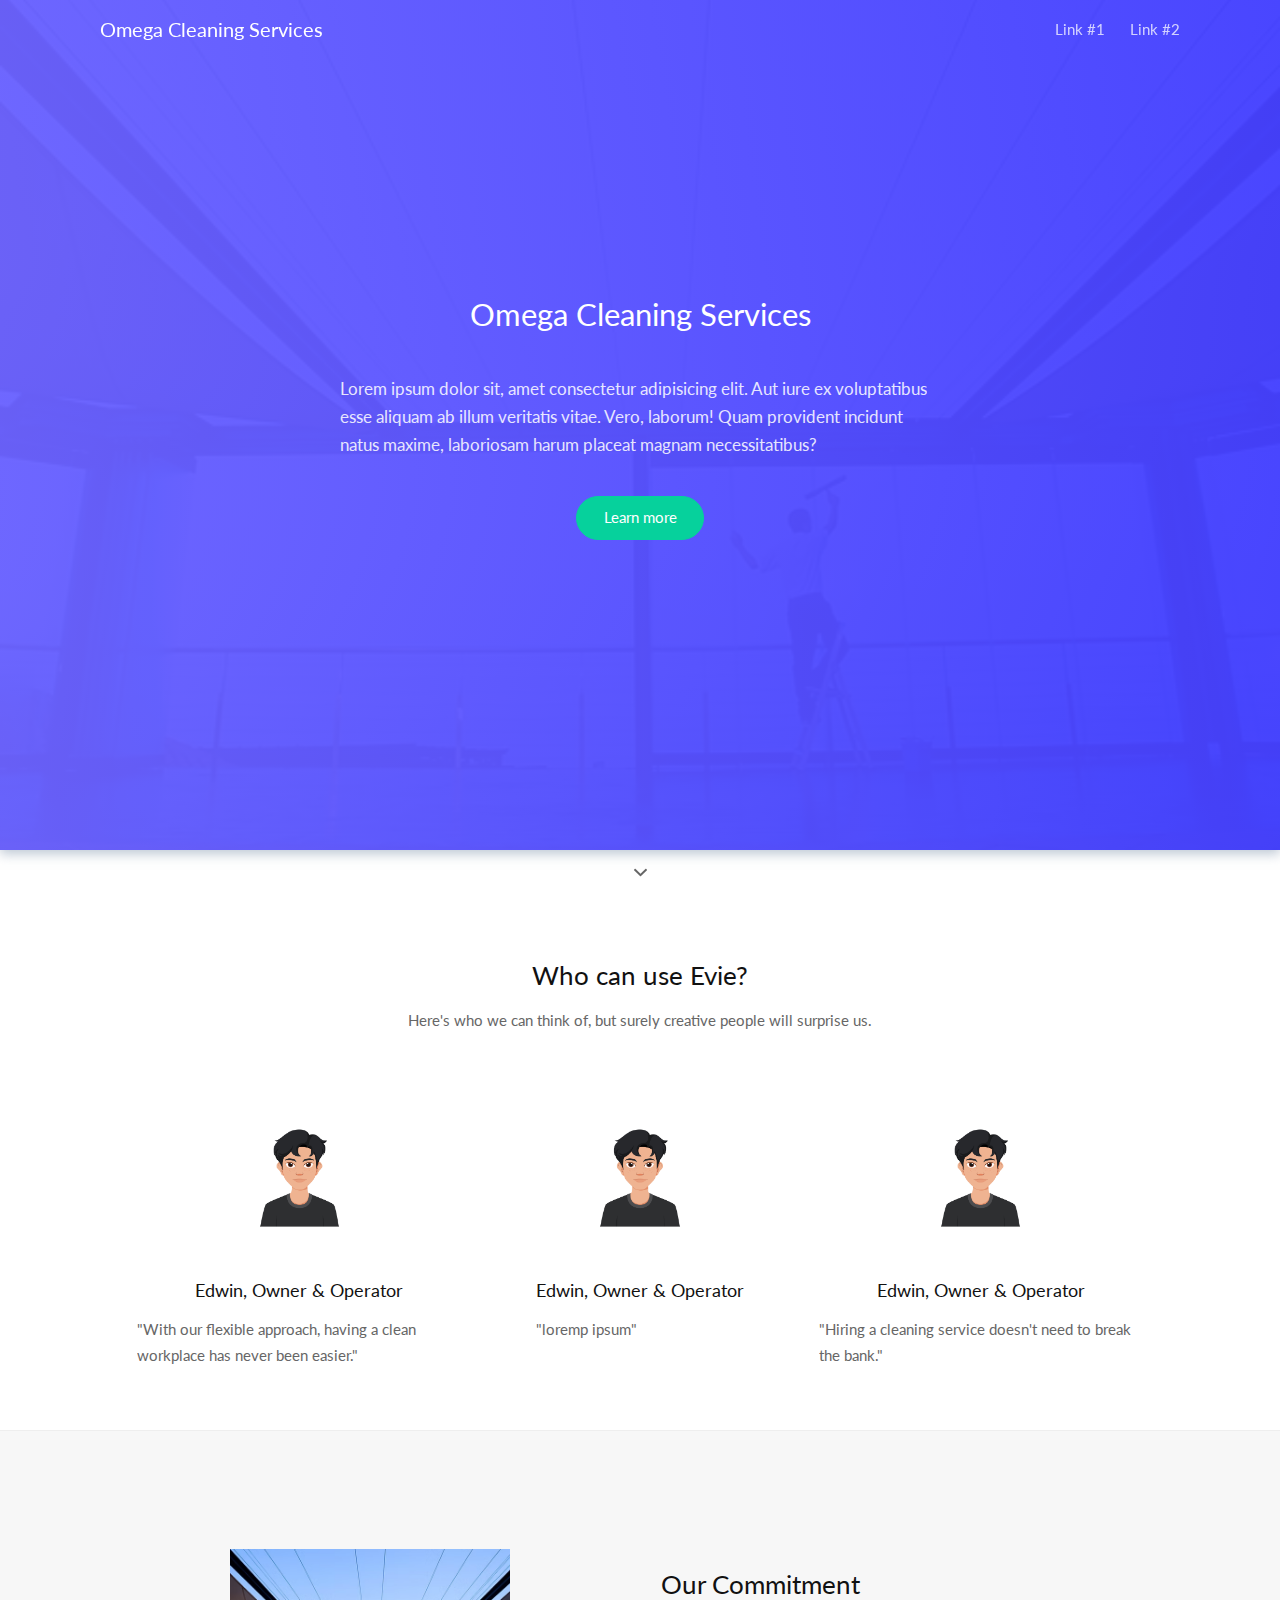
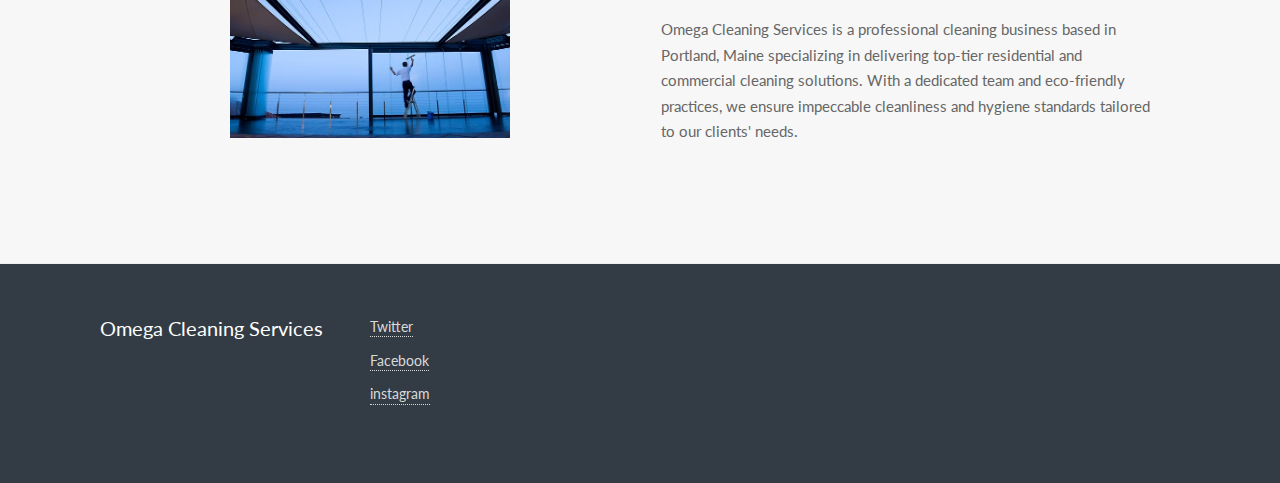
<file: Index.html>
<!DOCTYPE html>
<html lang='en'>
<head>
	<meta class="utf-8">
	<meta name="viewport" content="width=device-width, initial-scale=1, maximum-scale=1">
	<title>Omega Cleaning Services</title>
	<!-- Don't forget to add your metadata here -->
	<link rel='stylesheet' href='src/Styles/index/index.css' />
</head>
<body>
	<!-- Hero(extended) navbar -->
	<div class="navbar navbar--extended">
		<nav class="nav__mobile"></nav>
		<div class="container">
			<div class="navbar__inner">
				<a href="index.html" class="navbar__logo">Omega Cleaning Services</a>
				<nav class="navbar__menu">
					<ul>
						<li><a href="#">Link #1</a></li>
						<li><a href="#">Link #2</a></li>
						
					</ul>
				</nav>
				<div class="navbar__menu-mob">
                    <a href="" id='toggle'>
                        <svg role="img" viewBox="0 0 448 512">
                        	    <path fill="currentColor" d="M16 132h416c8.837 0 16-7.163 16-16V76c0-8.837-7.163-16-16-16H16C7.163 60 0 67.163 0 76v40c0 8.837 7.163 16 16 16zm0 160h416c8.837 0 16-7.163 16-16v-40c0-8.837-7.163-16-16-16H16c-8.837 0-16 7.163-16 16v40c0 8.837 7.163 16 16 16zm0 160h416c8.837 0 16-7.163 16-16v-40c0-8.837-7.163-16-16-16H16c-8.837 0-16 7.163-16 16v40c0 8.837 7.163 16 16 16z" class=""></path>
                        </svg>
                    </a>
                </div>
			</div>
		</div>
	</div>
	<!-- Hero unit -->
	<div class="hero">
		<div class="hero__overlay hero__overlay--gradient"></div>
		<div class="hero__mask"></div>
		<div class="hero__inner">
			<div class="container">
				<div class="hero__content">
					<div class="hero__content__inner" id='navConverter'>
						<h1 class="hero__title">Omega Cleaning Services</h1>
						<p class="hero__text">Lorem ipsum dolor sit, amet consectetur adipisicing elit. Aut iure ex voluptatibus esse aliquam ab illum veritatis vitae. Vero, laborum! Quam provident incidunt natus maxime, laboriosam harum placeat magnam necessitatibus?</p>
						<a href="src/Pages/Services.html" class="button button__accent">Learn more</a>
					</div>
				</div>
			</div>
		</div>
	</div>
	<div class="hero__sub">
		<span id="scrollToNext" class="scroll">
			<svg version="1.1"  x="0px" y="0px" class='hero__sub__down' fill="currentColor" width="512px" height="512px" viewBox="0 0 512 512" style="enable-background:new 0 0 512 512;" xml:space="preserve"><path d="M256,298.3L256,298.3L256,298.3l174.2-167.2c4.3-4.2,11.4-4.1,15.8,0.2l30.6,29.9c4.4,4.3,4.5,11.3,0.2,15.5L264.1,380.9c-2.2,2.2-5.2,3.2-8.1,3c-3,0.1-5.9-0.9-8.1-3L35.2,176.7c-4.3-4.2-4.2-11.2,0.2-15.5L66,131.3c4.4-4.3,11.5-4.4,15.8-0.2L256,298.3z"/></svg>
		</span>
	</div>
	<!-- Steps -->
	<div class="steps landing__section">
		<div class="container">
			<h2>Who can use Evie?</h2>
			<p>Here's who we can think of, but surely creative people will surprise us.</p>
		</div>
		<div class="container">
			<div class="steps__inner">
				<div class="step">
					<div class="step__media">
						<img src="src/images/faces/Edwin.jpg" class="step__image">
					</div>
					<h4>Edwin, Owner & Operator </h4>
					<p class="step__text">"With our flexible approach, having a clean workplace has never been easier."</p>
				</div>
				<div class="step">
					<div class="step__media">
						<img src="src/images/faces/Edwin.jpg" class="step__image">
					</div>
					<h4>Edwin, Owner & Operator</h4>
					<p class="step__text">"loremp ipsum"</p>
				</div>
				<div class="step">
					<div class="step__media">
						<img src="src/images/faces/Edwin.jpg" class="step__image">
					</div>
					<h4>Edwin, Owner & Operator</h4>
					<p class="step__text">"Hiring a cleaning service doesn't need to break the bank."</p>
				</div>
			</div>
		</div>
	</div>
	<!-- Expanded sections -->
	<div class="expanded landing__section">
		<div class="container">
			<div class="expanded__inner">
				<div class="expanded__media">
					<img src="src/images/Compani/photo_1.avif" class="expanded__image">
				</div>
				<div class="expanded__content">
					<h2 class="expanded__title">Our Commitment</h2>
					<p class="expanded__text">Omega Cleaning Services is a professional cleaning business based in Portland, Maine specializing in delivering top-tier residential and commercial cleaning solutions. With a dedicated team and eco-friendly practices, we ensure impeccable cleanliness and hygiene standards tailored to our clients' needs.</p>
				</div>
			</div>
		</div>
	</div>
	<!-- Footer -->
	<div class="footer footer--dark">
		<div class="container">
			<div class="footer__inner">
				<a href="index.html" class="footer__textLogo">Omega Cleaning Services</a>
				<div class="footer__data">
					<div class="footer__data__item">
					<div class="footer__row">
						<a href="https://twitter.com" target="_blank" class="footer__link">Twitter</a>
					</div>
					<div class="footer__row">
						<a href="https://www.facebook.com" target="_blank" class="footer__link">Facebook</a>
					</div>
					<div class="footer__row">
						<a href="https://www.instagram.com" target="_blank" class="footer__link">instagram</a>
					</div>
				</div>
			</div>
		</div>
	</div>
<script src='src/Script/app.js'></script>
</body>
</html>
</file>
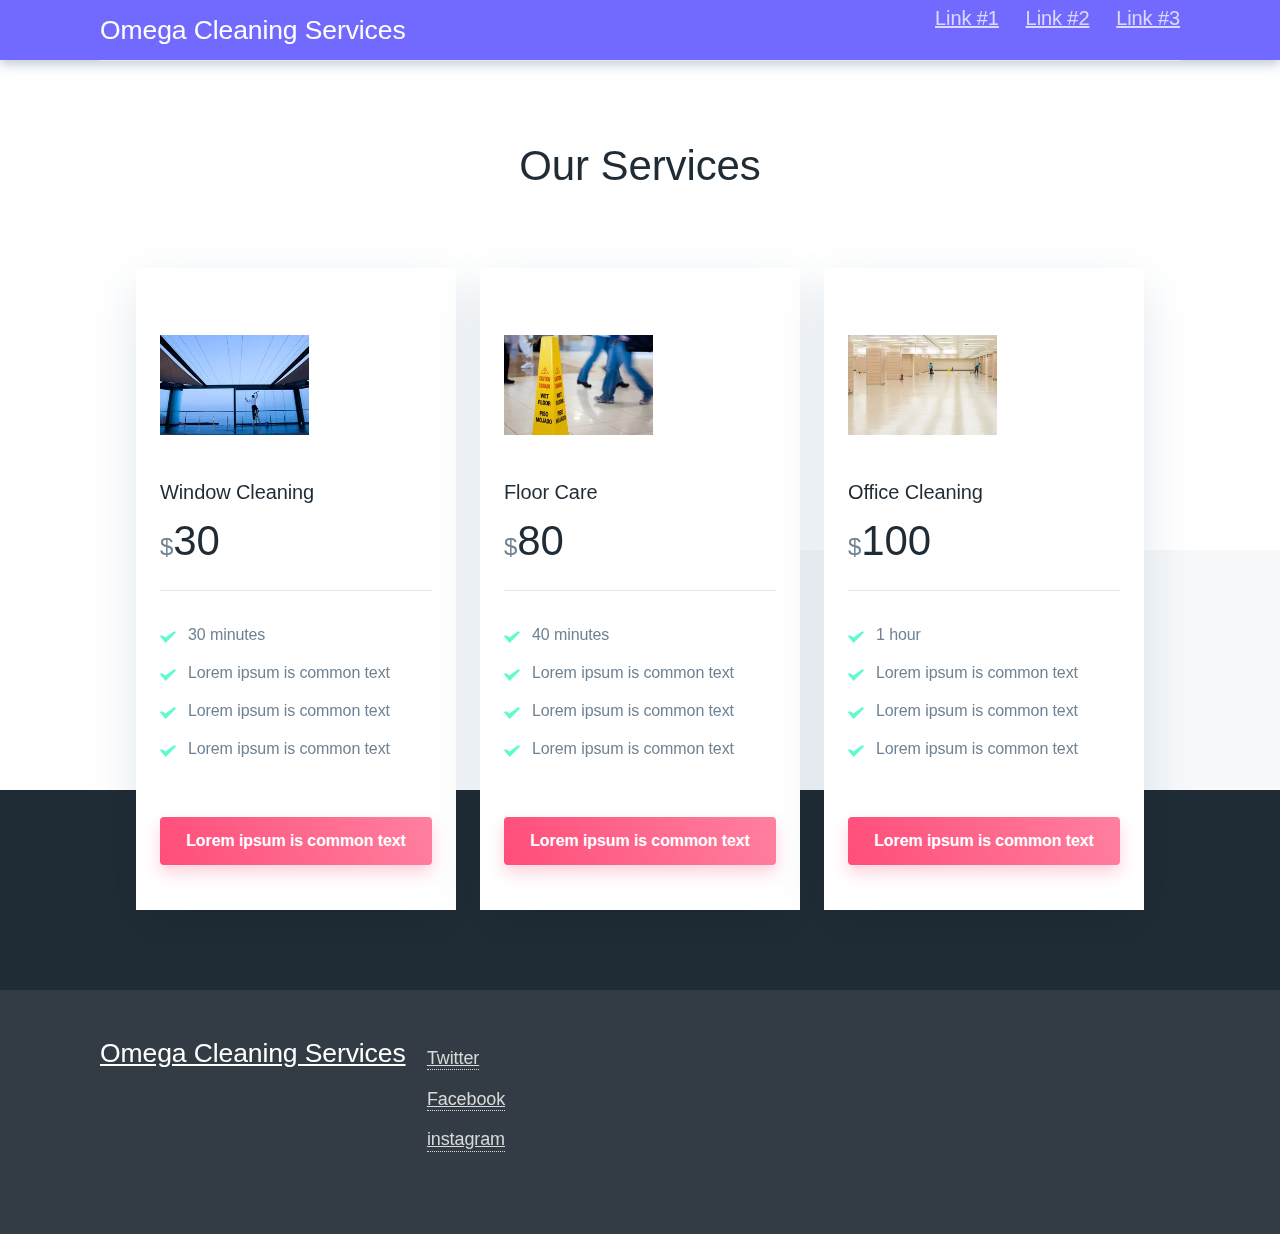
<file: src/Pages/Services.html>
<!DOCTYPE html>
<html lang='en'>
<head>
	<meta class="utf-8">
	<meta name="viewport" content="width=device-width, initial-scale=1, maximum-scale=1">
	<title>Omega Cleaning Services</title>
	<!-- Don't forget to add your metadata here -->
	<link rel='stylesheet' href='../Styles/services/services.css'/>
</head>
<body>
	<!-- Hero(extended) navbar -->
	<div class="navbar navbar--extended">
		<nav class="nav__mobile"></nav>
		<div class="container">
			<div class="navbar__inner">
				<a href="../../Index.html" class="navbar__logo">Omega Cleaning Services</a>
				<nav class="navbar__menu">
					<ul>
						<li><a href="#">Link #1</a></li>
						<li><a href="#">Link #2</a></li>
                        <li><a href="#">Link #3</a></li>
					</ul>
				</nav>
				<div class="navbar__menu-mob">
                    <a href="" id='toggle'>
                        <svg role="img" viewBox="0 0 448 512">
                        	    <path fill="currentColor" d="M16 132h416c8.837 0 16-7.163 16-16V76c0-8.837-7.163-16-16-16H16C7.163 60 0 67.163 0 76v40c0 8.837 7.163 16 16 16zm0 160h416c8.837 0 16-7.163 16-16v-40c0-8.837-7.163-16-16-16H16c-8.837 0-16 7.163-16 16v40c0 8.837 7.163 16 16 16zm0 160h416c8.837 0 16-7.163 16-16v-40c0-8.837-7.163-16-16-16H16c-8.837 0-16 7.163-16 16v40c0 8.837 7.163 16 16 16z" class=""></path>
                        </svg>
                    </a>
                </div>
			</div>
		</div>
	</div>
	<!-- Hero unit -->
	<div class="hero">
		<div class="hero__overlay hero__overlay--gradient"></div>
		<div class="hero__mask"></div>
		<div class="hero__inner">
			<div class="container">
				<div class="hero__content">
					<div class="hero__content__inner" id='navConverter'>
					</div>
				</div>
			</div>
		</div>
	</div>
	<body class="is-boxed has-animations">
    <div class="body-wrap boxed-container">
        <main>
            <section class="pricing section">
                <div class="section-square"></div>
                <div class="container">
                    <div class="pricing-inner section-inner has-top-divider">
                        <h2 class="section-title mt-0 text-center">Our Services</h2>
                        <div class="pricing-tables-wrap">
                            <div class="pricing-table">
                                <div class="pricing-table-inner">
                                    <div class="pricing-table-main">
                                        <div class="step__media">
						                    <img src="../images/Our_Services/Window_Cleaning.webp" class="step__image">
					                    </div>
                                        <div class="pricing-table-header is-revealing">
                                            <div class="pricing-table-title mt-12 mb-8">Window Cleaning</div>
                                            <div class="pricing-table-price mb-32 pb-24"><span class="pricing-table-price-currency h4">$</span><span class="pricing-table-price-amount h2">30</span></div>
                                        </div>
                                        <ul class="pricing-table-features list-reset text-xs mt-24 mb-56">
                                            <li class="is-revealing">
                                                <span class="list-icon">
                                                    <svg width="16" height="16" xmlns="http://www.w3.org/2000/svg">
                                                        <path fill="#5FFAD0" fill-rule="nonzero" d="M5.6 8.4L1.6 6 0 7.6 5.6 14 16 3.6 14.4 2z"/>
                                                    </svg>
                                                </span>
                                                <span>30 minutes</span>
                                            </li>
                                            <li class="is-revealing">
                                                <span class="list-icon">
                                                    <svg width="16" height="16" xmlns="http://www.w3.org/2000/svg">
                                                        <path fill="#5FFAD0" fill-rule="nonzero" d="M5.6 8.4L1.6 6 0 7.6 5.6 14 16 3.6 14.4 2z"/>
                                                    </svg>
                                                </span>
                                                <span>Lorem ipsum is common text </span>
                                            </li>
                                            <li class="is-revealing">
                                                <span class="list-icon">
                                                    <svg width="16" height="16" xmlns="http://www.w3.org/2000/svg">
                                                        <path fill="#5FFAD0" fill-rule="nonzero" d="M5.6 8.4L1.6 6 0 7.6 5.6 14 16 3.6 14.4 2z"/>
                                                    </svg>
                                                </span>
                                                <span>Lorem ipsum is common text </span>
                                            </li>
                                            <li class="is-revealing">
                                                <span class="list-icon">
                                                    <svg width="16" height="16" xmlns="http://www.w3.org/2000/svg">
                                                        <path fill="#5FFAD0" fill-rule="nonzero" d="M5.6 8.4L1.6 6 0 7.6 5.6 14 16 3.6 14.4 2z"/>
                                                    </svg>
                                                </span>
                                                <span>Lorem ipsum is common text </span>
                                            </li>
                                        </ul>
                                    </div>
                                    <div class="pricing-table-cta is-revealing">
                                        <a class="button button-primary button-shadow button-block" href="#">Lorem ipsum is common text</a>
                                    </div>
                                </div>
                            </div>

                            <div class="pricing-table">
                                <div class="pricing-table-inner">
                                    <div class="pricing-table-main">
										<div class="step__media">
						                    <img src="../images/Our_Services/Floor_Care.webp" class="step__image">
					                    </div>
                                        <div class="pricing-table-header is-revealing">
                                            <div class="pricing-table-title mt-12 mb-8">Floor Care</div>
                                            <div class="pricing-table-price mb-32 pb-24"><span class="pricing-table-price-currency h4">$</span><span class="pricing-table-price-amount h2">80</span></div>
                                        </div>
                                        <ul class="pricing-table-features list-reset text-xs mt-24 mb-56">
                                            <li class="is-revealing">
                                                <span class="list-icon">
                                                    <svg width="16" height="16" xmlns="http://www.w3.org/2000/svg">
                                                        <path fill="#5FFAD0" fill-rule="nonzero" d="M5.6 8.4L1.6 6 0 7.6 5.6 14 16 3.6 14.4 2z"/>
                                                    </svg>
                                                </span>
                                                <span>40 minutes </span>
                                            </li>
                                            <li class="is-revealing">
                                                <span class="list-icon">
                                                    <svg width="16" height="16" xmlns="http://www.w3.org/2000/svg">
                                                        <path fill="#5FFAD0" fill-rule="nonzero" d="M5.6 8.4L1.6 6 0 7.6 5.6 14 16 3.6 14.4 2z"/>
                                                    </svg>
                                                </span>
                                                <span>Lorem ipsum is common text </span>
                                            </li>
                                            <li class="is-revealing">
                                                <span class="list-icon">
                                                    <svg width="16" height="16" xmlns="http://www.w3.org/2000/svg">
                                                        <path fill="#5FFAD0" fill-rule="nonzero" d="M5.6 8.4L1.6 6 0 7.6 5.6 14 16 3.6 14.4 2z"/>
                                                    </svg>
                                                </span>
                                                <span>Lorem ipsum is common text </span>
                                            </li>
                                            <li class="is-revealing">
                                                <span class="list-icon">
                                                    <svg width="16" height="16" xmlns="http://www.w3.org/2000/svg">
                                                        <path fill="#5FFAD0" fill-rule="nonzero" d="M5.6 8.4L1.6 6 0 7.6 5.6 14 16 3.6 14.4 2z"/>
                                                    </svg>
                                                </span>
                                                <span>Lorem ipsum is common text </span>
                                            </li>
                                        </ul>
                                    </div>
                                    <div class="pricing-table-cta is-revealing">
                                        <a class="button button-primary button-shadow button-block" href="#">Lorem ipsum is common text</a>
                                    </div>
                                </div>
                            </div>
                            <div class="pricing-table">
                                <div class="pricing-table-inner">
                                    <div class="pricing-table-main">
										<div class="step__media">
						                    <img src="../images/Our_Services/Office_Cleaning.webp" class="step__image" id="img">
					                    </div>
                                        <div class="pricing-table-header is-revealing">
                                            <div class="pricing-table-title mt-12 mb-8">Office Cleaning</div>
                                            <div class="pricing-table-price mb-32 pb-24"><span class="pricing-table-price-currency h4">$</span><span class="pricing-table-price-amount h2">100</span></div>
                                        </div>
                                        <ul class="pricing-table-features list-reset text-xs mt-24 mb-56">
                                            <li class="is-revealing">
                                                <span class="list-icon">
                                                    <svg width="16" height="16" xmlns="http://www.w3.org/2000/svg">
                                                        <path fill="#5FFAD0" fill-rule="nonzero" d="M5.6 8.4L1.6 6 0 7.6 5.6 14 16 3.6 14.4 2z"/>
                                                    </svg>
                                                </span>
                                                <span>1 hour </span>
                                            </li>
                                            <li class="is-revealing">
                                                <span class="list-icon">
                                                    <svg width="16" height="16" xmlns="http://www.w3.org/2000/svg">
                                                        <path fill="#5FFAD0" fill-rule="nonzero" d="M5.6 8.4L1.6 6 0 7.6 5.6 14 16 3.6 14.4 2z"/>
                                                    </svg>
                                                </span>
                                                <span>Lorem ipsum is common text </span>
                                            </li>
                                            <li class="is-revealing">
                                                <span class="list-icon">
                                                    <svg width="16" height="16" xmlns="http://www.w3.org/2000/svg">
                                                        <path fill="#5FFAD0" fill-rule="nonzero" d="M5.6 8.4L1.6 6 0 7.6 5.6 14 16 3.6 14.4 2z"/>
                                                    </svg>
                                                </span>
                                                <span>Lorem ipsum is common text </span>
                                            </li>
                                            <li class="is-revealing">
                                                <span class="list-icon">
                                                    <svg width="16" height="16" xmlns="http://www.w3.org/2000/svg">
                                                        <path fill="#5FFAD0" fill-rule="nonzero" d="M5.6 8.4L1.6 6 0 7.6 5.6 14 16 3.6 14.4 2z"/>
                                                    </svg>
                                                </span>
                                                <span>Lorem ipsum is common text </span>
                                            </li>
                                        </ul>
                                    </div>
                                    <div class="pricing-table-cta is-revealing">
                                        <a class="button button-primary button-shadow button-block" href="#">Lorem ipsum is common text</a>
                                    </div>
                                </div>
                            </div>


                        </div>
                    </div>
                </div>
            </section>
        </main>
    </div>
</body>
	<!-- Footer -->
	<div class="footer footer--dark">
		<div class="container">
			<div class="footer__inner">
				<a href="../../Index.html" class="footer__textLogo">Omega Cleaning Services </a>
				<div class="footer__data">
					<div class="footer__data__item">
					<div class="footer__row">
						<a href="https://twitter.com" target="_blank" class="footer__link">Twitter</a>
					</div>
					<div class="footer__row">
						<a href="https://www.facebook.com" target="_blank" class="footer__link">Facebook</a>
					</div>
					<div class="footer__row">
						<a href="https://www.instagram.com" target="_blank" class="footer__link">instagram</a>
					</div>
				</div>
			</div>
		</div>
	</div>
<script src='../Script/app.js'></script>
</body>
</html>
</file>
<file: src/Styles/index/index.css>
@import '../base/Style.css';
</file>
<file: src/Styles/services/services.css>
@import '../base/Style_2.css';

html {
	line-height: 1.15;
	-ms-text-size-adjust: 100%;
	-webkit-text-size-adjust: 100%
}

body {
	margin: 0
}

article,
aside,
footer,
header,
nav,
section {
	display: block
}

h1 {
	font-size: 2em;
	margin: 0.67em 0
}

figcaption,
figure,
main {
	display: block
}

figure {
	margin: 1em 40px
}

hr {
	box-sizing: content-box;
	height: 0;
	overflow: visible
}

pre {
	font-family: monospace, monospace;
	font-size: 1em
}

a {
	background-color: transparent;
	-webkit-text-decoration-skip: objects
}

abbr[title] {
	border-bottom: none;
	text-decoration: underline;
	-webkit-text-decoration: underline dotted;
	text-decoration: underline dotted
}

b,
strong {
	font-weight: inherit
}

b,
strong {
	font-weight: bolder
}

code,
kbd,
samp {
	font-family: monospace, monospace;
	font-size: 1em
}

dfn {
	font-style: italic
}

mark {
	background-color: #ff0;
	color: #000
}

small {
	font-size: 80%
}

sub,
sup {
	font-size: 75%;
	line-height: 0;
	position: relative;
	vertical-align: baseline
}

sub {
	bottom: -0.25em
}

sup {
	top: -0.5em
}

audio,
video {
	display: inline-block
}

audio:not([controls]) {
	display: none;
	height: 0
}

img {
	border-style: none
}

svg:not(:root) {
	overflow: hidden
}

button,
input,
optgroup,
select,
textarea {
	font-family: sans-serif;
	font-size: 100%;
	line-height: 1.15;
	margin: 0
}

button,
input {
	overflow: visible
}

button,
select {
	text-transform: none
}

button,
html [type="button"],
[type="reset"],
[type="submit"] {
	-webkit-appearance: button
}

button::-moz-focus-inner,
[type="button"]::-moz-focus-inner,
[type="reset"]::-moz-focus-inner,
[type="submit"]::-moz-focus-inner {
	border-style: none;
	padding: 0
}

button:-moz-focusring,
[type="button"]:-moz-focusring,
[type="reset"]:-moz-focusring,
[type="submit"]:-moz-focusring {
	outline: 1px dotted ButtonText
}

fieldset {
	padding: 0.35em 0.75em 0.625em
}

legend {
	box-sizing: border-box;
	color: inherit;
	display: table;
	max-width: 100%;
	padding: 0;
	white-space: normal
}

progress {
	display: inline-block;
	vertical-align: baseline
}

textarea {
	overflow: auto
}

[type="checkbox"],
[type="radio"] {
	box-sizing: border-box;
	padding: 0
}

[type="number"]::-webkit-inner-spin-button,
[type="number"]::-webkit-outer-spin-button {
	height: auto
}

[type="search"] {
	-webkit-appearance: textfield;
	outline-offset: -2px
}

[type="search"]::-webkit-search-cancel-button,
[type="search"]::-webkit-search-decoration {
	-webkit-appearance: none
}

::-webkit-file-upload-button {
	-webkit-appearance: button;
	font: inherit
}

details,
menu {
	display: block
}

summary {
	display: list-item
}

canvas {
	display: inline-block
}

template {
	display: none
}

[hidden] {
	display: none
}

html {
	box-sizing: border-box
}

*,
*:before,
*:after {
	box-sizing: inherit
}

body {
	background: #fff;
	-moz-osx-font-smoothing: grayscale;
	-webkit-font-smoothing: antialiased
}

hr {
	border: 0;
	display: block;
	height: 1px;
	background: #E2E8ED;
	margin-top: 24px;
	margin-bottom: 24px
}

ul,
ol {
	margin-top: 0;
	margin-bottom: 24px;
	padding-left: 24px
}

ul {
	list-style: disc
}

ol {
	list-style: decimal
}

li>ul,
li>ol {
	margin-bottom: 0
}

dl {
	margin-top: 0;
	margin-bottom: 24px
}

dt {
	font-weight: 500
}

dd {
	margin-left: 24px;
	margin-bottom: 24px
}

img {
	height: auto;
	max-width: 100%;
	vertical-align: middle
}

figure {
	margin: 24px 0
}

figcaption {
	font-size: 16px;
	line-height: 24px;
	padding: 8px 0
}

img,
svg {
	display: block
}

table {
	border-collapse: collapse;
	margin-bottom: 24px;
	width: 100%
}

tr {
	border-bottom: 1px solid #E2E8ED
}

th {
	text-align: left
}

th,
td {
	padding: 10px 16px
}

th:first-child,
td:first-child {
	padding-left: 0
}

th:last-child,
td:last-child {
	padding-right: 0
}

html {
	font-size: 18px;
	line-height: 27px
}

@media (min-width: 641px) {
	html {
		font-size: 20px;
		line-height: 30px;
		letter-spacing: -0.1px
	}
}

body {
	color: #6F8394;
	font-size: 1rem
}

body,
button,
input,
select,
textarea {
	font-family: "Hind Vadodara", sans-serif
}

a {
	color: inherit;
	text-decoration: underline
}

a:hover,
a:active {
	outline: 0;
	text-decoration: none
}

h1,
h2,
h3,
h4,
h5,
h6,
.h1,
.h2,
.h3,
.h4,
.h5,
.h6 {
	clear: both;
	color: #1F2B35;
	font-family: "Mukta", sans-serif;
	font-weight: 500
}

h1,
.h1 {
	font-size: 42px;
	line-height: 52px;
	letter-spacing: -0.1px
}

@media (min-width: 641px) {
	h1,
	.h1 {
		font-size: 56px;
		line-height: 66px;
		letter-spacing: -0.1px
	}
}

h2,
.h2 {
	font-size: 36px;
	line-height: 46px;
	letter-spacing: -0.1px
}

@media (min-width: 641px) {
	h2,
	.h2 {
		font-size: 42px;
		line-height: 52px;
		letter-spacing: -0.1px
	}
}

h3,
.h3,
blockquote {
	font-size: 24px;
	line-height: 34px;
	letter-spacing: -0.1px
}

@media (min-width: 641px) {
	h3,
	.h3,
	blockquote {
		font-size: 36px;
		line-height: 46px;
		letter-spacing: -0.1px
	}
}

h4,
h5,
h6,
.h4,
.h5,
.h6 {
	font-size: 20px;
	line-height: 30px;
	letter-spacing: -0.1px
}

@media (min-width: 641px) {
	h4,
	h5,
	h6,
	.h4,
	.h5,
	.h6 {
		font-size: 24px;
		line-height: 34px;
		letter-spacing: -0.1px
	}
}

@media (max-width: 640px) {
	.h1-mobile {
		font-size: 42px;
		line-height: 52px;
		letter-spacing: -0.1px
	}
	.h2-mobile {
		font-size: 36px;
		line-height: 46px;
		letter-spacing: -0.1px
	}
	.h3-mobile {
		font-size: 24px;
		line-height: 34px;
		letter-spacing: -0.1px
	}
	.h4-mobile,
	.h5-mobile,
	.h6-mobile {
		font-size: 20px;
		line-height: 30px;
		letter-spacing: -0.1px
	}
}

.text-light {
	color: #6F8394
}

.text-light a {
	color: #6F8394
}

.text-light h1,
.text-light h2,
.text-light h3,
.text-light h4,
.text-light h5,
.text-light h6,
.text-light .h1,
.text-light .h2,
.text-light .h3,
.text-light .h4,
.text-light .h5,
.text-light .h6 {
	color: #fff !important
}

.text-sm {
	font-size: 18px;
	line-height: 27px;
	letter-spacing: -0.1px
}

.text-xs {
	font-size: 16px;
	line-height: 24px;
	letter-spacing: -0.1px
}

h1,
h2,
.h1,
.h2 {
	margin-top: 48px;
	margin-bottom: 16px
}

h3,
.h3 {
	margin-top: 36px;
	margin-bottom: 12px
}

h4,
h5,
h6,
.h4,
.h5,
.h6 {
	margin-top: 24px;
	margin-bottom: 4px
}

p {
	margin-top: 0;
	margin-bottom: 24px
}

dfn,
cite,
em,
i {
	font-style: italic
}

blockquote {
	font-style: italic;
	margin-top: 24px;
	margin-bottom: 24px;
	margin-left: 24px
}

blockquote::before {
	content: "\201C"
}

blockquote::after {
	content: "\201D"
}

blockquote p {
	display: inline
}

address {
	color: #6F8394;
	border-width: 1px 0;
	border-style: solid;
	border-color: #E2E8ED;
	padding: 24px 0;
	margin: 0 0 24px
}

pre,
pre h1,
pre h2,
pre h3,
pre h4,
pre h5,
pre h6,
pre .h1,
pre .h2,
pre .h3,
pre .h4,
pre .h5,
pre .h6 {
	font-family: "Courier 10 Pitch", Courier, monospace
}

pre,
code,
kbd,
tt,
var {
	background: #F6F8FA
}

pre {
	font-size: 16px;
	line-height: 24px;
	margin-bottom: 1.6em;
	max-width: 100%;
	overflow: auto;
	padding: 24px;
	margin-top: 24px;
	margin-bottom: 24px
}

code,
kbd,
tt,
var {
	font-family: Monaco, Consolas, "Andale Mono", "DejaVu Sans Mono", monospace;
	font-size: 16px;
	padding: 2px 4px
}

abbr,
acronym {
	cursor: help
}

mark,
ins {
	text-decoration: none
}

small {
	font-size: 18px;
	line-height: 27px;
	letter-spacing: -0.1px
}

b,
strong {
	font-weight: 700
}

button,
input,
select,
textarea,
label {
	font-size: 18px;
	line-height: 27px
}

.container,
.container-sm {
	width: 100%;
	margin: 0 auto;
	padding-left: 16px;
	padding-right: 16px
}

@media (min-width: 481px) {
	.container,
	.container-sm {
		padding-left: 24px;
		padding-right: 24px
	}
}

.container {
	max-width: 1128px
}

.container-sm {
	max-width: 848px
}

.container .container-sm {
	max-width: 800px;
	padding-left: 0;
	padding-right: 0
}

.screen-reader-text {
	clip: rect(1px, 1px, 1px, 1px);
	position: absolute !important;
	height: 1px;
	width: 1px;
	overflow: hidden;
	word-wrap: normal !important
}

.screen-reader-text:focus {
	border-radius: 2px;
	box-shadow: 0 0 2px 2px rgba(0, 0, 0, 0.6);
	clip: auto !important;
	display: block;
	font-size: 16px;
	letter-spacing: -0.1px;
	font-weight: 500;
	line-height: 16px;
	text-transform: uppercase;
	text-decoration: none;
	background-color: #fff;
	color: #0081F6 !important;
	border: none;
	height: auto;
	left: 8px;
	padding: 16px 32px;
	top: 8px;
	width: auto;
	z-index: 100000
}

.list-reset {
	list-style: none;
	padding: 0
}

.text-left {
	text-align: left
}

.text-center {
	text-align: center
}

.text-right {
	text-align: right
}

.text-primary {
	color: #0081F6
}

.text-secondary {
	color: #FF4D79
}

.has-top-divider {
	position: relative
}

.has-top-divider::before {
	content: '';
	position: absolute;
	top: 0;
	left: 0;
	width: 100%;
	display: block;
	height: 1px;
	background: #E2E8ED
}

.has-bottom-divider {
	position: relative
}

.has-bottom-divider::after {
	content: '';
	position: absolute;
	bottom: 0;
	left: 0;
	width: 100%;
	display: block;
	height: 1px;
	background: #E2E8ED
}

.m-0 {
	margin: 0
}

.mt-0 {
	margin-top: 0
}

.mr-0 {
	margin-right: 0
}

.mb-0 {
	margin-bottom: 0
}

.ml-0 {
	margin-left: 0
}

.m-8 {
	margin: 8px
}

.mt-8 {
	margin-top: 8px
}

.mr-8 {
	margin-right: 8px
}

.mb-8 {
	margin-bottom: 8px
}

.ml-8 {
	margin-left: 8px
}

.m-16 {
	margin: 16px
}

.mt-16 {
	margin-top: 16px
}

.mr-16 {
	margin-right: 16px
}

.mb-16 {
	margin-bottom: 16px
}

.ml-16 {
	margin-left: 16px
}

.m-24 {
	margin: 24px
}

.mt-24 {
	margin-top: 24px
}

.mr-24 {
	margin-right: 24px
}

.mb-24 {
	margin-bottom: 24px
}

.ml-24 {
	margin-left: 24px
}

.m-32 {
	margin: 32px
}

.mt-32 {
	margin-top: 32px
}

.mr-32 {
	margin-right: 32px
}

.mb-32 {
	margin-bottom: 32px
}

.ml-32 {
	margin-left: 32px
}

.m-40 {
	margin: 40px
}

.mt-40 {
	margin-top: 40px
}

.mr-40 {
	margin-right: 40px
}

.mb-40 {
	margin-bottom: 40px
}

.ml-40 {
	margin-left: 40px
}

.m-48 {
	margin: 48px
}

.mt-48 {
	margin-top: 48px
}

.mr-48 {
	margin-right: 48px
}

.mb-48 {
	margin-bottom: 48px
}

.ml-48 {
	margin-left: 48px
}

.m-56 {
	margin: 56px
}

.mt-56 {
	margin-top: 56px
}

.mr-56 {
	margin-right: 56px
}

.mb-56 {
	margin-bottom: 56px
}

.ml-56 {
	margin-left: 56px
}

.m-64 {
	margin: 64px
}

.mt-64 {
	margin-top: 64px
}

.mr-64 {
	margin-right: 64px
}

.mb-64 {
	margin-bottom: 64px
}

.ml-64 {
	margin-left: 64px
}

.p-0 {
	padding: 0
}

.pt-0 {
	padding-top: 0
}

.pr-0 {
	padding-right: 0
}

.pb-0 {
	padding-bottom: 0
}

.pl-0 {
	padding-left: 0
}

.p-8 {
	padding: 8px
}

.pt-8 {
	padding-top: 8px
}

.pr-8 {
	padding-right: 8px
}

.pb-8 {
	padding-bottom: 8px
}

.pl-8 {
	padding-left: 8px
}

.p-16 {
	padding: 16px
}

.pt-16 {
	padding-top: 16px
}

.pr-16 {
	padding-right: 16px
}

.pb-16 {
	padding-bottom: 16px
}

.pl-16 {
	padding-left: 16px
}

.p-24 {
	padding: 24px
}

.pt-24 {
	padding-top: 24px
}

.pr-24 {
	padding-right: 24px
}

.pb-24 {
	padding-bottom: 24px
}

.pl-24 {
	padding-left: 24px
}

.p-32 {
	padding: 32px
}

.pt-32 {
	padding-top: 32px
}

.pr-32 {
	padding-right: 32px
}

.pb-32 {
	padding-bottom: 32px
}

.pl-32 {
	padding-left: 32px
}

.p-40 {
	padding: 40px
}

.pt-40 {
	padding-top: 40px
}

.pr-40 {
	padding-right: 40px
}

.pb-40 {
	padding-bottom: 40px
}

.pl-40 {
	padding-left: 40px
}

.p-48 {
	padding: 48px
}

.pt-48 {
	padding-top: 48px
}

.pr-48 {
	padding-right: 48px
}

.pb-48 {
	padding-bottom: 48px
}

.pl-48 {
	padding-left: 48px
}

.p-56 {
	padding: 56px
}

.pt-56 {
	padding-top: 56px
}

.pr-56 {
	padding-right: 56px
}

.pb-56 {
	padding-bottom: 56px
}

.pl-56 {
	padding-left: 56px
}

.p-64 {
	padding: 64px
}

.pt-64 {
	padding-top: 64px
}

.pr-64 {
	padding-right: 64px
}

.pb-64 {
	padding-bottom: 64px
}

.pl-64 {
	padding-left: 64px
}

.sr .has-animations .is-revealing {
	visibility: hidden
}

.button {
	display: inline-flex;
	font-family: "Mukta", sans-serif;
	font-size: 16px;
	letter-spacing: -0.1px;
	font-weight: 700;
	line-height: 16px;
	text-decoration: none !important;
	background-color: #fff;
	color: #0081F6 !important;
	border: none;
	border-radius: 4px;
	cursor: pointer;
	justify-content: center;
	padding: 16px 32px;
	height: 48px;
	text-align: center;
	white-space: nowrap
}

.button:active {
	outline: 0
}

.button::before {
	border-radius: 4px
}

.button-shadow {
	position: relative
}

.button-shadow::before {
	content: '';
	position: absolute;
	top: 0;
	right: 0;
	bottom: 0;
	left: 0;
	box-shadow: 0 8px 16px rgba(31, 43, 53, 0.12);
	mix-blend-mode: multiply;
	transition: box-shadow .15s ease
}

.button-shadow:hover::before {
	box-shadow: 0 8px 16px rgba(31, 43, 53, 0.25)
}

.button-sm {
	padding: 8px 24px;
	height: 32px
}

.button-sm.button-shadow::before {
	box-shadow: 0 4px 16px rgba(31, 43, 53, 0.12)
}

.button-sm.button-shadow:hover::before {
	box-shadow: 0 4px 16px rgba(31, 43, 53, 0.25)
}

.button-primary {
	color: #fff !important;
	transition: background .15s ease
}

.button-primary {
	background: #ff678c;
	background: linear-gradient(65deg, #FF4D79 0, #FF809F 100%)
}

.button-primary:hover {
	background: #ff6c90;
	background: linear-gradient(65deg, #ff527d 0, #ff85a3 100%)
}

.button-primary.button-shadow::before {
	box-shadow: 0 8px 16px rgba(255, 77, 121, 0.25)
}

.button-primary.button-shadow:hover::before {
	box-shadow: 0 8px 16px rgba(255, 77, 121, 0.4)
}

.button-primary .button-sm.button-shadow::before {
	box-shadow: 0 4px 16px rgba(255, 77, 121, 0.25)
}

.button-primary .button-sm.button-shadow:hover::before {
	box-shadow: 0 4px 16px rgba(255, 77, 121, 0.4)
}

.button-block {
	display: flex
}

.site-header {
	position: relative;
	padding: 24px 0
}

.site-header-inner {
	position: relative;
	display: flex;
	justify-content: space-between;
	align-items: center
}

.header-links {
	display: inline-flex
}

.header-links li {
	display: inline-flex
}

.header-links a:not(.button) {
	font-family: "Mukta", sans-serif;
	font-size: 16px;
	line-height: 24px;
	letter-spacing: -0.1px;
	font-weight: 700;
	color: #6F8394;
	text-transform: uppercase;
	text-decoration: none;
	line-height: 16px;
	padding: 8px 24px
}

.header-links a:not(.button):hover,
.header-links a:not(.button):active {
	color: #fff
}


@media (min-width: 1025px) {
	.hero::before {
		left: auto;
		width: 43%
	}
	.hero-copy {
		padding-right: 88px;
		min-width: 552px
	}
}

.features .section-title {
	margin-bottom: 48px
}

.features-wrap {
	display: flex;
	flex-wrap: wrap;
	justify-content: center;
	margin-right: -12px;
	margin-left: -12px
}

.features-wrap:first-child {
	margin-top: -12px
}

.features-wrap:last-child {
	margin-bottom: -12px
}

.feature {
	padding: 12px;
	width: 276px;
	max-width: 276px;
	flex-grow: 1
}

.feature-inner {
	height: 100%;
	background: #fff;
	padding: 40px 24px;
	box-shadow: 0 16px 48px #E2E8ED
}

@supports (-ms-ime-align: auto) {
	.feature-inner {
		box-shadow: 0 16px 48px rgba(31, 43, 53, 0.12)
	}
}

.feature-icon {
	display: flex;
	justify-content: center
}

.feature-title {
	margin-top: 12px;
	margin-bottom: 8px
}

@media (min-width: 641px) {
	.features {
		position: relative
	}
	.features .section-square {
		position: absolute;
		top: 0;
		left: 0;
		height: 240px;
		width: 44%;
		background: #F6F8FA
	}
	.features .section-title {
		margin-bottom: 56px
	}
}

.pricing {
	position: relative;
	overflow: hidden
}

.pricing::before {
	content: '';
	position: absolute;
	top: calc(100% - 200px);
	left: 0;
	width: 100%;
	height: 200px;
	background: #1F2B35;
	overflow: hidden
}

.pricing .section-title {
	margin-bottom: 48px
}

.pricing-tables-wrap {
	display: flex;
	flex-wrap: wrap;
	justify-content: center;
	margin-right: -12px;
	margin-left: -12px
}

.pricing-tables-wrap:first-child {
	margin-top: -12px
}

.pricing-tables-wrap:last-child {
	margin-bottom: -12px
}

.pricing-table {
	padding: 12px;
	width: 344px;
	max-width: 344px;
	flex-grow: 1
}

.pricing-table-inner {
	position: relative;
	display: flex;
	flex-wrap: wrap;
	background: #fff;
	padding: 24px;
	height: 100%
}

.pricing-table-inner>* {
	position: relative;
	width: 100%
}

.pricing-table-inner::before {
	content: '';
	position: absolute;
	top: 0;
	right: 0;
	bottom: 0;
	left: 0;
	box-shadow: 0 16px 48px #E2E8ED;
	mix-blend-mode: multiply
}

@supports (-ms-ime-align: auto) {
	.pricing-table-inner::before {
		box-shadow: 0 16px 48px rgba(31, 43, 53, 0.12)
	}
}

.pricing-table-header {
	position: relative
}

.pricing-table-header::after {
	content: '';
	position: absolute;
	bottom: 0;
	left: 0;
	width: 100%;
	display: block;
	height: 1px;
	background: #E2E8ED
}

.pricing-table-title {
	font-family: "Mukta", sans-serif;
	color: #1F2B35
}

.pricing-table-price-currency {
	color: #6F8394
}

.pricing-table-features li {
	display: flex;
	align-items: center;
	margin-bottom: 14px
}

.pricing-table-features li .list-icon {
	display: inline-flex;
	width: 16px;
	height: 12px;
	margin-right: 12px
}

.pricing-table-cta {
	align-self: flex-end
}

@media (min-width: 641px) {
	.pricing .section-square {
		position: absolute;
		top: calc(100% - 440px);
		right: 0;
		height: 240px;
		width: 44%;
		background: #F6F8FA
	}
	.pricing .section-title {
		margin-bottom: 64px
	}
}

.is-boxed {
	background: #F6F8FA
}

.body-wrap {
	background: #fff;
	overflow: hidden;
	display: flex;
	flex-direction: column;
	min-height: 100vh
}

.boxed-container {
	max-width: 1440px;
	margin: 0 auto;
	box-shadow: 0 16px 48px #E2E8ED
}

@supports (-ms-ime-align: auto) {
	.boxed-container {
		box-shadow: 0 16px 48px rgba(31, 43, 53, 0.12)
	}
}

main {
	flex: 1 0 auto
}

.section-inner {
	position: relative;
	padding-top: 48px;
	padding-bottom: 48px
}

@media (min-width: 641px) {
	.section-inner {
		padding-top: 80px;
		padding-bottom: 80px
	}
}

.site-footer {
	font-size: 14px;
	line-height: 20px;
	letter-spacing: 0px;
	background: #ffffff
}

.site-footer a {
	text-decoration: none
}

.site-footer a:hover,
.site-footer a:active {
	color: #6F8394;
	text-decoration: underline
}

.site-footer-inner {
	position: relative;
	display: flex;
	flex-wrap: wrap;
	padding-top: 40px;
	padding-bottom: 40px
}

.site-footer-inner.has-top-divider::before {
	background: rgba(255, 255, 255, 0.08)
}

.footer-brand,
.footer-links,
.footer-social-links,
.footer-copyright {
	flex: none;
	width: 100%;
	display: inline-flex;
	justify-content: center
}

.footer-brand,
.footer-links,
.footer-social-links {
	margin-bottom: 24px
}

.footer-links li+li,
.footer-social-links li+li {
	margin-left: 16px
}

.footer-social-links li {
	display: inline-flex
}

.footer-social-links li a {
	padding: 8px
}

@media (min-width: 641px) {
	.site-footer-inner {
		justify-content: space-between
	}
	.footer-brand,
	.footer-links,
	.footer-social-links,
	.footer-copyright {
		flex: 50%
	}
	.footer-brand,
	.footer-copyright {
		justify-content: flex-start
	}
	.footer-links,
	.footer-social-links {
		justify-content: flex-end
	}
	.footer-links {
		order: 1;
		margin-bottom: 0
	}
}
</file>
